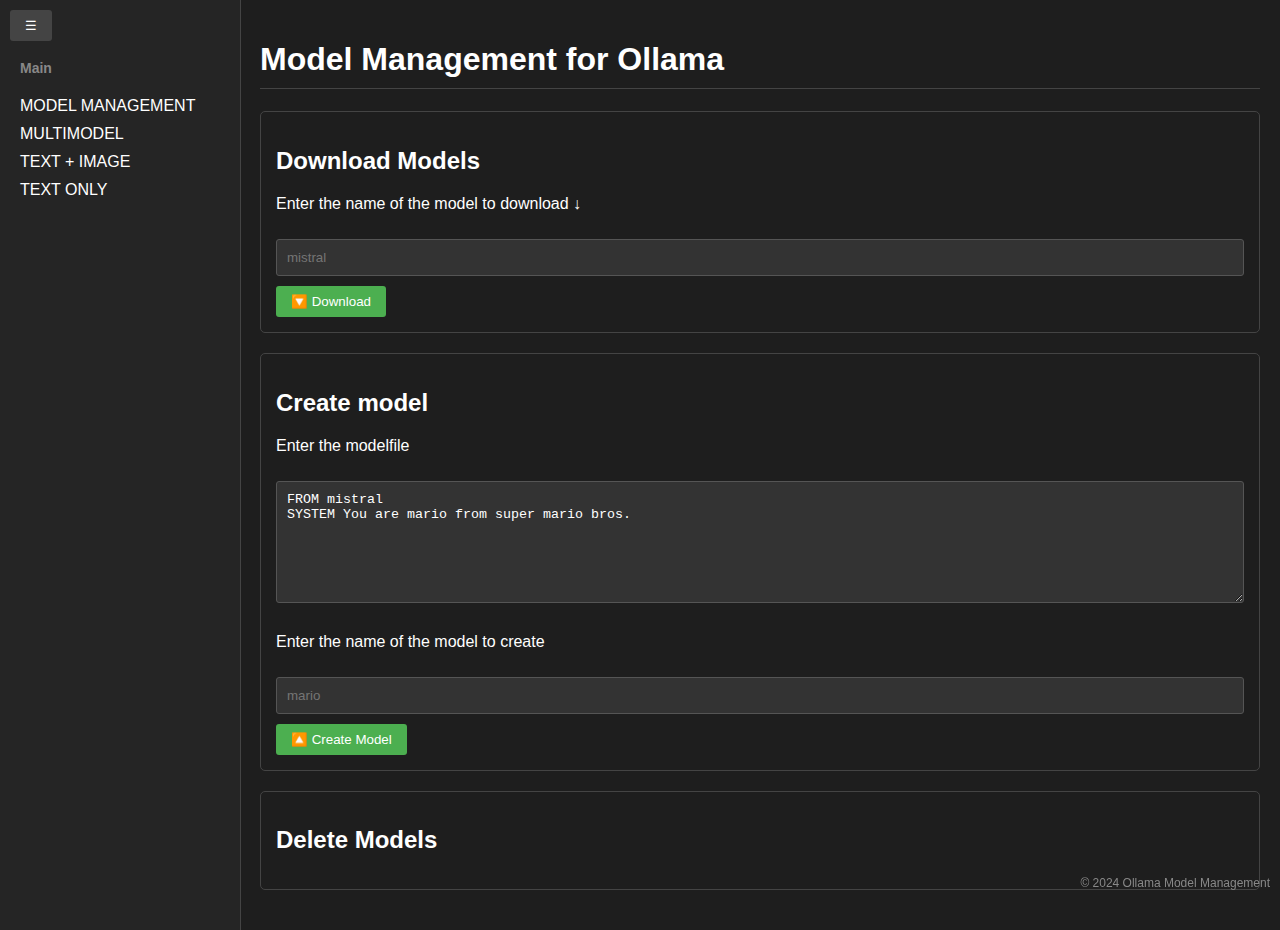
<file: IMAGE_TO_CODE/streamlit_like.html>
<!DOCTYPE html>
<html lang="en">
<head>
    <meta charset="UTF-8">
    <meta name="viewport" content="width=device-width, initial-scale=1.0">
    <title>Model Management for Ollama</title>
    <style>
        body {
            font-family: Arial, sans-serif;
            margin: 0;
            padding: 0;
            display: flex;
            color: #fff;
            background-color: #1e1e1e;
        }
        .sidebar {
            width: 200px;
            background-color: #252525;
            padding: 20px;
            height: 100vh;
            position: fixed;
            left: 0;
            transition: left 0.3s ease;
            border-right: 1px solid #444;
        }
        .sidebar.closed {
            left: -240px;
        }
        .sidebar h2 {
            color: #888;
            font-size: 14px;
            margin-bottom: 10px;
            margin-top: 40px; /* Added space for the toggle button */
        }
        .sidebar ul {
            list-style-type: none;
            padding: 0;
        }
        .sidebar li {
            padding: 5px 0;
            cursor: pointer;
        }
        .main-content {
            margin-left: 240px;
            padding: 20px;
            flex-grow: 1;
            transition: margin-left 0.3s ease;
        }
        .main-content.sidebar-closed {
            margin-left: 0;
        }
        h1 {
            border-bottom: 1px solid #444;
            padding-bottom: 10px;
        }
        .section {
            border: 1px solid #444;
            padding: 15px;
            margin-bottom: 20px;
            border-radius: 5px;
        }
        input[type="text"] {
            width: calc(100% - 22px);
            padding: 10px;
            margin: 10px 0;
            background-color: #333;
            border: 1px solid #555;
            color: #fff;
            border-radius: 3px;
        }
        button {
            padding: 8px 15px;
            background-color: #4CAF50;
            color: white;
            border: none;
            cursor: pointer;
            border-radius: 3px;
            transition: background-color 0.3s;
        }
        button:hover {
            background-color: #45a049;
        }
        button:active {
            background-color: #3e8e41;
        }
        textarea {
            width: calc(100% - 22px);
            height: 100px;
            background-color: #333;
            color: #fff;
            border: 1px solid #555;
            padding: 10px;
            margin: 10px 0;
            border-radius: 3px;
        }
        .footnote {
            position: fixed;
            bottom: 10px;
            right: 10px;
            font-size: 12px;
            color: #888;
        }
        #toggleSidebar {
            position: fixed;
            top: 10px;
            left: 10px;
            z-index: 1000;
            background-color: #444;
            color: #fff;
            border: none;
            padding: 8px 15px;
            cursor: pointer;
            border-radius: 3px;
        }
    </style>
</head>
<body>
    <button id="toggleSidebar">☰</button>
    <div class="sidebar">
        <h2>Main</h2>
        <ul>
            <li>MODEL MANAGEMENT</li>
            <li>MULTIMODEL</li>
            <li>TEXT + IMAGE</li>
            <li>TEXT ONLY</li>
        </ul>
    </div>
    <div class="main-content">
        <h1>Model Management for Ollama</h1>
        <div class="section">
            <h2>Download Models</h2>
            <p>Enter the name of the model to download ↓</p>
            <input type="text" placeholder="mistral">
            <button>🔽 Download</button>
        </div>
        <div class="section">
            <h2>Create model</h2>
            <p>Enter the modelfile</p>
            <textarea>FROM mistral
SYSTEM You are mario from super mario bros.</textarea>
            <p>Enter the name of the model to create</p>
            <input type="text" placeholder="mario">
            <button>🔼 Create Model</button>
        </div>
        <div class="section">
            <h2>Delete Models</h2>
            <!-- Add content for delete models here -->
        </div>
    </div>
    <div class="footnote">© 2024 Ollama Model Management</div>

    <script>
        const toggleButton = document.getElementById('toggleSidebar');
        const sidebar = document.querySelector('.sidebar');
        const mainContent = document.querySelector('.main-content');

        toggleButton.addEventListener('click', () => {
            sidebar.classList.toggle('closed');
            mainContent.classList.toggle('sidebar-closed');
        });
    </script>
</body>
</html>
</file>
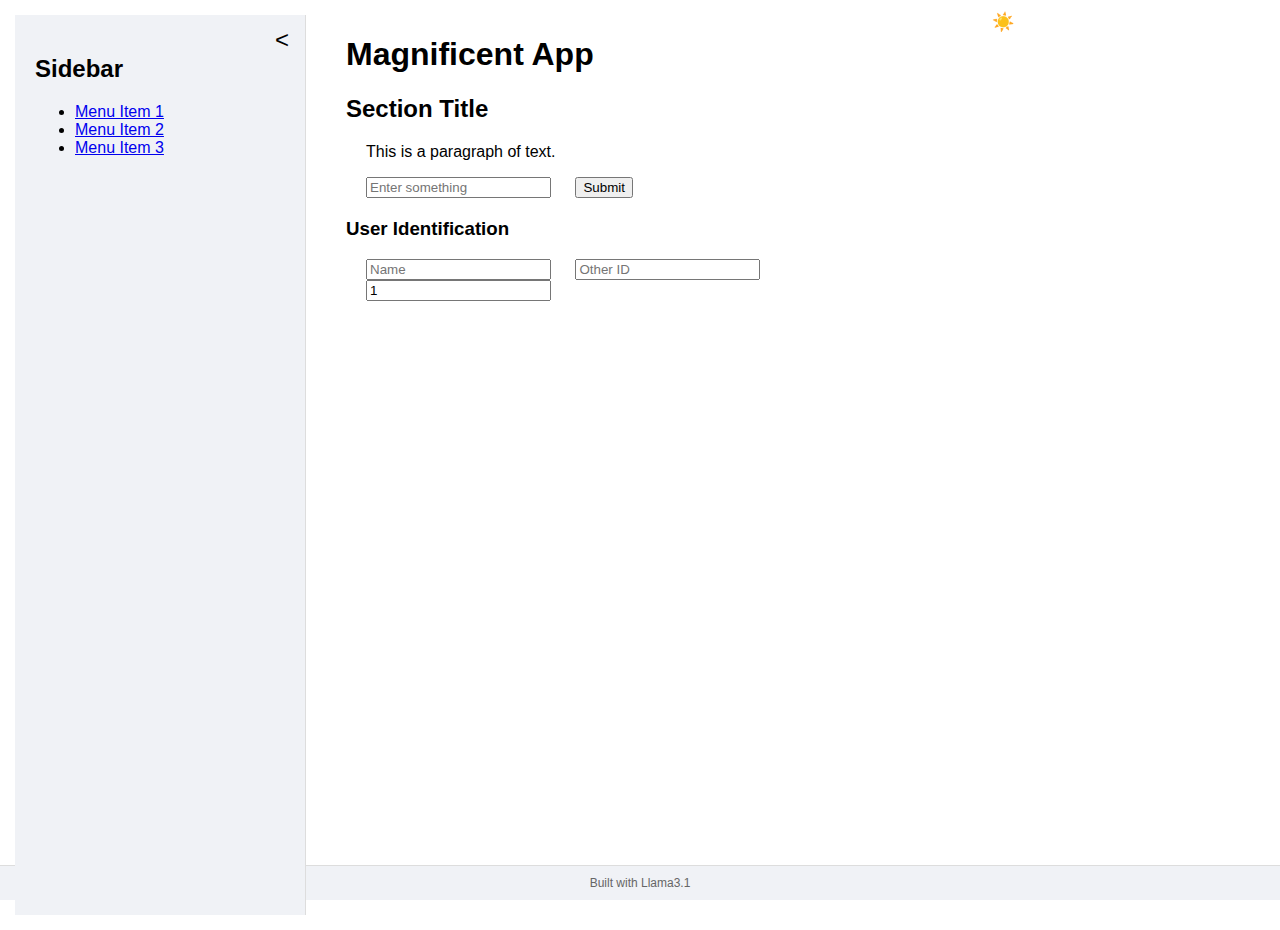
<file: HTML_GENERATOR/META_AI/final.html>
<!DOCTYPE html>
<html>
<head>
	<title>Magnificent App</title>
	<link rel="stylesheet" href="style.css">

</head>
<body>
	<div class="container">
		<div class="sidebar" id="sidebar">
			<button class="toggle-sidebar-btn" id="toggle-sidebar-btn"></button>
			<div class="sidebar-content">
				<h2>Sidebar</h2>
				<ul id="sidebar-menu">
					<li><a href="#">Menu Item 1</a></li>
					<li><a href="#">Menu Item 2</a></li>
					<li><a href="#">Menu Item 3</a></li>
				</ul>
			</div>
		</div>
		<button class="theme-toggle-btn" id="theme-toggle-btn">☀️</button>
		<div class="content">
			<div class="header">
				<h1>Magnificent App</h1>
			</div>
			<h2>Section Title</h2>
			<p>This is a paragraph of text.</p>
			<input type="text" placeholder="Enter something">
			<button>Submit</button>
			<div class="user-identification-container">
				<h3>User Identification</h3>
				<div class="user-identification">
					<input type="text" placeholder="Name">
					<input type="text" placeholder="Other ID">
				</div>
				<input type="number" id="user-identification-count" min="1" value="1">
				<div id="additional-user-identifications"></div>
			</div>
		</div>
		<div class="footer-container">
			<div class="footnote">Built with Llama3.1</div>
		</div>
	</div>



    <script>
        const sidebar = document.getElementById('sidebar');
        const toggleSidebarBtn = document.getElementById('toggle-sidebar-btn');
        const themeToggleBtn = document.getElementById('theme-toggle-btn');
        const body = document.body;
        const userIdentificationCountInput = document.getElementById('user-identification-count');
        const additionalUserIdentificationsContainer = document.getElementById('additional-user-identifications');
        const originalUserIdentificationContainer = document.querySelector('.user-identification');
    
        userIdentificationCountInput.addEventListener('change', () => {
            const count = parseInt(userIdentificationCountInput.value);
            additionalUserIdentificationsContainer.innerHTML = '';
            for (let i = 0; i < count - 1; i++) {
                const newUserIdentification = document.createElement('div');
                newUserIdentification.className = 'user-identification';
                newUserIdentification.innerHTML = `
                    <input type="text" placeholder="Name">
                    <input type="text" placeholder="Other ID">
                `;
                additionalUserIdentificationsContainer.appendChild(newUserIdentification);
            }
        });
    
        toggleSidebarBtn.addEventListener('click', () => {
            sidebar.classList.toggle('hidden');
        });
    
        themeToggleBtn.addEventListener('click', () => {
            body.classList.toggle('dark-mode');
            if (body.classList.contains('dark-mode')) {
                themeToggleBtn.textContent = '🌕';
            } else {
                themeToggleBtn.textContent = '☀️';
            }
        });
    
        // Move new additions to the side
        additionalUserIdentificationsContainer.style.display = 'flex';
        additionalUserIdentificationsContainer.style.flexWrap = 'wrap';
        originalUserIdentificationContainer.style.marginRight = '20px';
    </script>
</file>
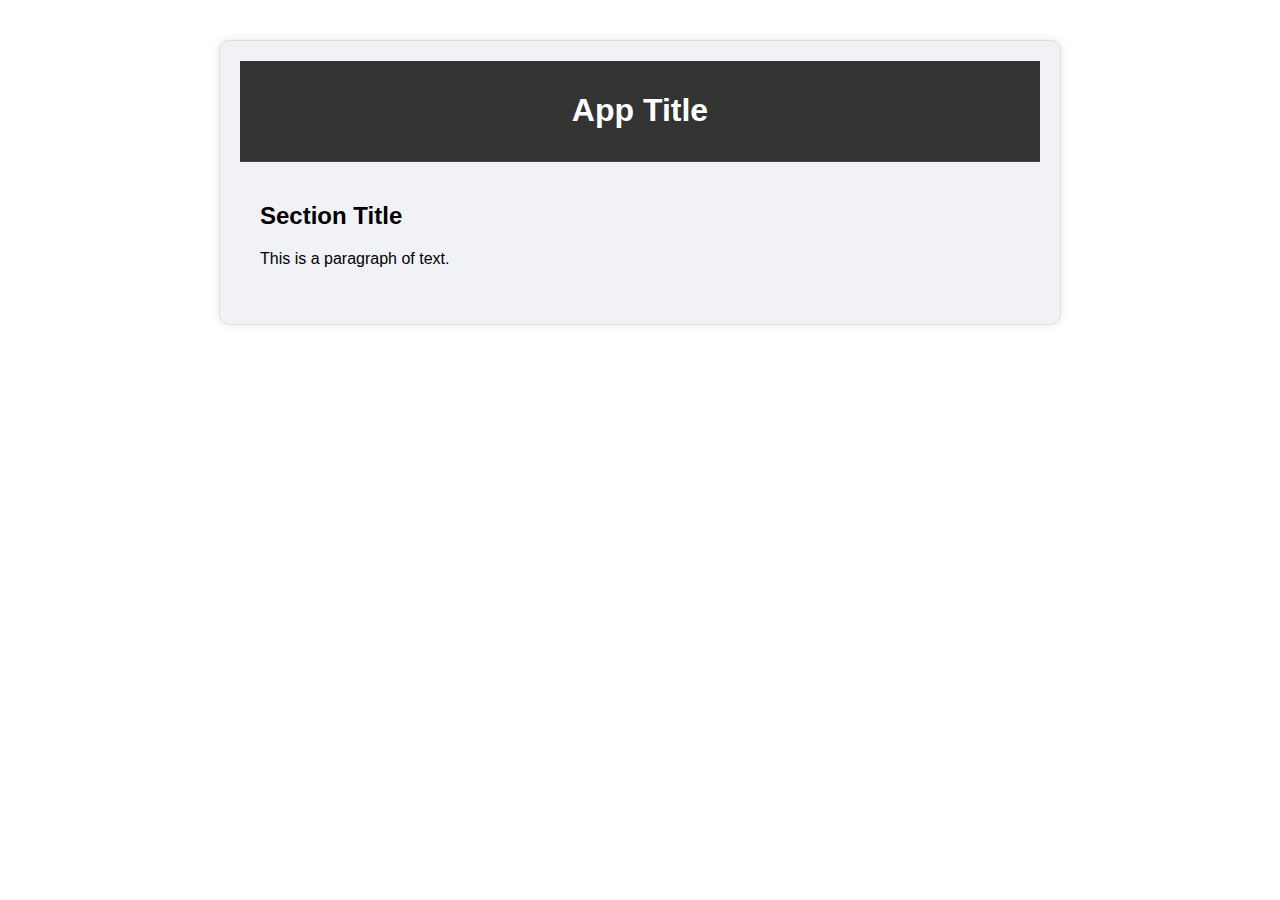
<file: HTML_GENERATOR/META_AI/initial.html>
<!DOCTYPE html>
<html>
<head>
	<title>App Title</title>
	<style>
		/* Add some basic styling to resemble Streamlit */
		body {
			font-family: Arial, sans-serif;
			margin: 0;
			padding: 0;
		}
		.container {
			max-width: 800px;
			margin: 40px auto;
			padding: 20px;
			background-color: #f0f2f6;
			border: 1px solid #ddd;
			border-radius: 10px;
			box-shadow: 0 0 10px rgba(0, 0, 0, 0.1);
		}
		.header {
			background-color: #333;
			color: #fff;
			padding: 10px;
			text-align: center;
			border-bottom: 1px solid #444;
		}
		.content {
			padding: 20px;
		}
	</style>
</head>
<body>
	<div class="container">
		<div class="header">
			<h1>App Title</h1>
		</div>
		<div class="content">
			<!-- Add your app content here -->
			<h2>Section Title</h2>
			<p>This is a paragraph of text.</p>
			<!-- Add more content as needed -->
		</div>
	</div>
</body>
</html>
</file>
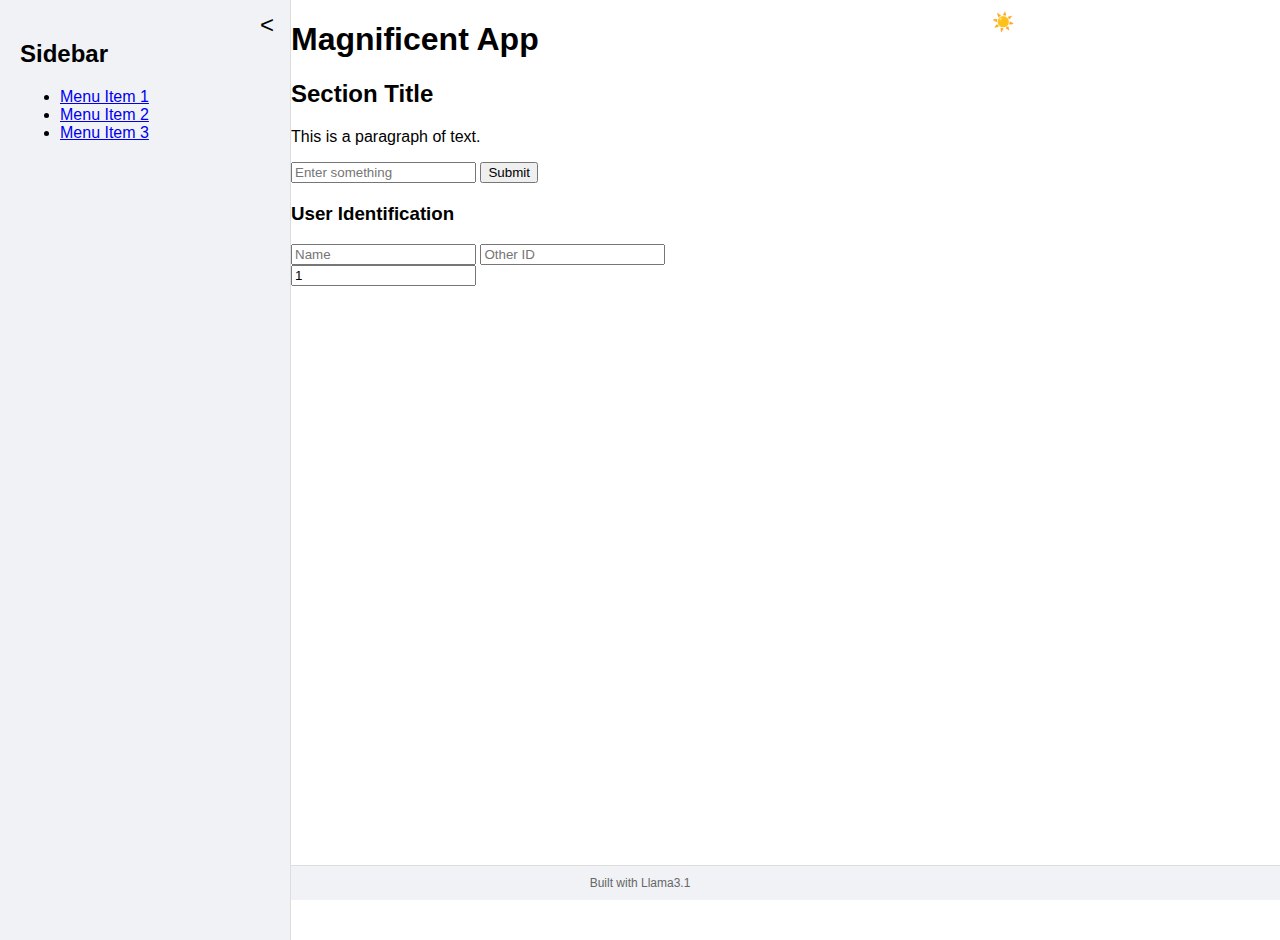
<file: IMAGE_TO_CODE/images/llama3_1.html>
<!DOCTYPE html>
<html>
<head>
	<title>Magnificent App</title>
	<style>
		/* Add some basic styling to resemble Streamlit */
		body {
			font-family: Arial, sans-serif;
			margin: 0;
			padding: 0;
		}
		.container {
			display: flex;
			min-height: 100vh;
		}
		.sidebar {
			width: 250px;
			background-color: #f0f2f6;
			padding: 20px;
			border-right: 1px solid #ddd;
			transition: width 0.2s ease;
			min-height: 100vh;
			display: flex;
			flex-direction: column;
			position: relative;
			z-index: 1;
		}
		.sidebar.hidden {
			width: 40px;
			padding: 10px;
		}
		.sidebar.hidden .sidebar-content {
			display: none;
		}
		.toggle-sidebar-btn {
			background-color: transparent;
			border: none;
			cursor: pointer;
			font-size: 24px;
			position: absolute;
			top: 10px;
			right: 10px;
			z-index: 1;
		}
		.toggle-sidebar-btn::before {
			content: '<';
		}
		.sidebar.hidden .toggle-sidebar-btn::before {
			content: '>';
		}
		.sidebar-content {
			flex-grow: 1;
			padding-bottom: 50px;
		}
		.theme-toggle-btn {
			background-color: transparent;
			border: none;
			cursor: pointer;
			font-size: 18px;
			position: absolute;
			top: 10px;
			right: 260px;
		}
		.footer-container {
			position: absolute;
			bottom: 0;
			left: 0;
			width: 100%;
			z-index: 0;
		}
		.footnote {
			font-size: 12px;
			color: #666;
			text-align: center;
			padding: 10px;
			background-color: #f0f2f6;
			border-top: 1px solid #ddd;
		}
		.dark-mode {
			background-color: #333;
			color: #fff;
		}
		.dark-mode .sidebar {
			background-color: #444;
			border-right: 1px solid #555;
		}
		.dark-mode .header {
			background-color: #555;
			border-bottom: 1px solid #666;
		}
		.dark-mode .footnote {
			background-color: #444;
			border-top: 1px solid #555;
		}
		.user-identification-container {
			margin-top: 20px;
		}
		.user-identification-container .add-btn {
			margin-top: 10px;
		}
	</style>
</head>
<body>
	<div class="container">
		<div class="sidebar" id="sidebar">
			<button class="toggle-sidebar-btn" id="toggle-sidebar-btn"></button>
			<div class="sidebar-content">
				<h2>Sidebar</h2>
				<ul id="sidebar-menu">
					<li><a href="#">Menu Item 1</a></li>
					<li><a href="#">Menu Item 2</a></li>
					<li><a href="#">Menu Item 3</a></li>
				</ul>
			</div>
		</div>
		<button class="theme-toggle-btn" id="theme-toggle-btn">☀️</button>
		<div class="content">
			<div class="header">
				<h1>Magnificent App</h1>
			</div>
			<h2>Section Title</h2>
			<p>This is a paragraph of text.</p>
			<input type="text" placeholder="Enter something">
			<button>Submit</button>
			<div class="user-identification-container">
				<h3>User Identification</h3>
				<div class="user-identification">
					<input type="text" placeholder="Name">
					<input type="text" placeholder="Other ID">
				</div>
				<input type="number" id="user-identification-count" min="1" value="1">
				<div id="additional-user-identifications"></div>
			</div>
		</div>
		<div class="footer-container">
			<div class="footnote">Built with Llama3.1</div>
		</div>
	</div>



    <script>
        const sidebar = document.getElementById('sidebar');
        const toggleSidebarBtn = document.getElementById('toggle-sidebar-btn');
        const themeToggleBtn = document.getElementById('theme-toggle-btn');
        const body = document.body;
        const userIdentificationCountInput = document.getElementById('user-identification-count');
        const additionalUserIdentificationsContainer = document.getElementById('additional-user-identifications');
    
        userIdentificationCountInput.addEventListener('change', () => {
            const count = parseInt(userIdentificationCountInput.value);
            additionalUserIdentificationsContainer.innerHTML = '';
            for (let i = 0; i < count - 1; i++) {
                const newUserIdentification = document.createElement('div');
                newUserIdentification.className = 'user-identification';
                newUserIdentification.innerHTML = `
                    <input type="text" placeholder="Name">
                    <input type="text" placeholder="Other ID">
                `;
                additionalUserIdentificationsContainer.appendChild(newUserIdentification);
            }
        });
    
        toggleSidebarBtn.addEventListener('click', () => {
            sidebar.classList.toggle('hidden');
        });
    
        themeToggleBtn.addEventListener('click', () => {
            body.classList.toggle('dark-mode');
            if (body.classList.contains('dark-mode')) {
                themeToggleBtn.textContent = '🌕';
            } else {
                themeToggleBtn.textContent = '☀️';
            }
        });
    </script>
</file>
<file: HTML_GENERATOR/META_AI/style.css>
body {
	font-family: Arial, sans-serif;
	margin: 10px; /* Add margin to the body */
	padding: 5px; /* Add padding to the body */
}
/*  */
button, input, p {
	margin-left: 20px; /* Add margin to the left of buttons, inputs, and paragraphs */
}

.content {
	margin-left: 20px; /* Add margin to the left of the content, equal to the width of the sidebar */
}
.container {
	display: flex;
	min-height: 100vh;
}
.sidebar {
	width: 250px;
	background-color: #f0f2f6;
	padding: 20px;
	border-right: 1px solid #ddd;
	transition: width 0.2s ease;
	min-height: calc(100vh - 80px); /* Subtract margin from viewport height */
	display: flex;
	flex-direction: column;
	position: relative;
	z-index: 1;
	margin-right: 20px; /* Add margin to the right of the sidebar */
}
.sidebar.hidden {
	width: 40px;
	padding: 10px;
}
.sidebar.hidden .sidebar-content {
	display: none;
}
.toggle-sidebar-btn {
	background-color: transparent;
	border: none;
	cursor: pointer;
	font-size: 24px;
	position: absolute;
	top: 10px;
	right: 10px;
	z-index: 1;
}
.toggle-sidebar-btn::before {
	content: '<';
}
.sidebar.hidden .toggle-sidebar-btn::before {
	content: '>';
}
.sidebar-content {
	flex-grow: 1;
	padding-bottom: 50px;
}
.theme-toggle-btn {
	background-color: transparent;
	border: none;
	cursor: pointer;
	font-size: 18px;
	position: absolute;
	top: 10px;
	right: 260px;
}
.footer-container {
	position: absolute;
	bottom: 0;
	left: 0;
	width: 100%;
	z-index: 0;
}
.footnote {
	font-size: 12px;
	color: #666;
	text-align: center;
	padding: 10px;
	background-color: #f0f2f6;
	border-top: 1px solid #ddd;
}
.dark-mode {
	background-color: #333;
	color: #fff;
}
.dark-mode .sidebar {
	background-color: #444;
	border-right: 1px solid #555;
}
.dark-mode .header {
	background-color: #555;
	border-bottom: 1px solid #666;
}
.dark-mode .footnote {
	background-color: #444;
	border-top: 1px solid #555;
}
.user-identification-container {
	margin-top: 20px;
}
.user-identification-container .add-btn {
	margin-top: 10px;
}
</file>
